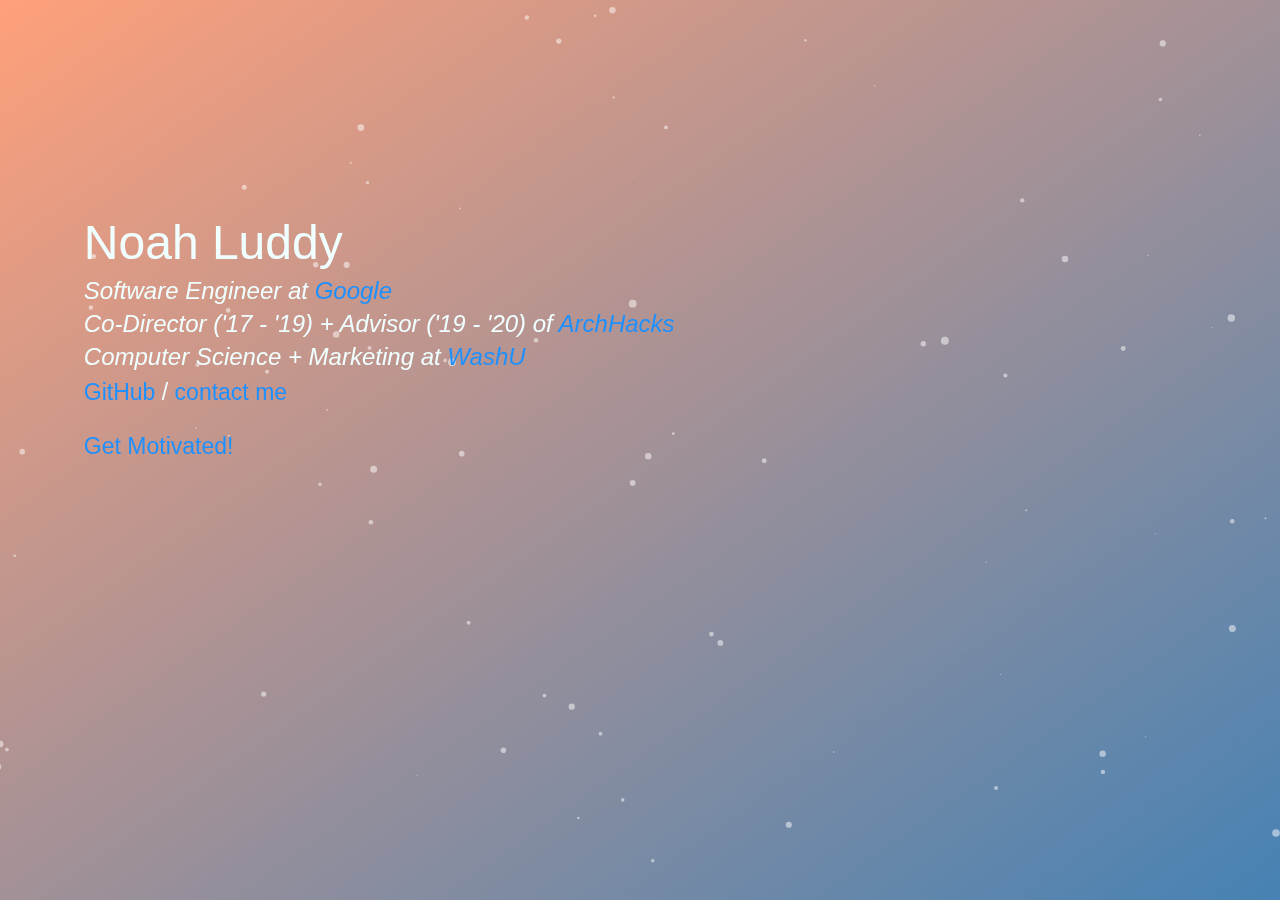
<file: index.html>
<!DOCTYPE html>
<html>

    <head>
        <meta name="viewport" content="user-scalable=no, width=device-width, initial-scale=1.0">
        <meta name="description" content="Noah Luddy is a student at Washington University in St. Louis">
        <meta name="google-site-verification" content="i-QgyD0QhKy_1NoTFaoaSGyS6JBBjYHwEkN7vfniqgk" />
        <title>Noah Luddy</title>
        <link rel="shortcut icon" href="favicon.ico?" type="image/x-icon" />
        <link rel="icon" href="favicon.ico?" type="image/x-icon" />
        <style>
            html {
                height: 100%;
                font-family: Source Sans Pro, Lato, Calibri, sans-serif;
                color: azure;
                overflow: hidden;
            }

            body {
                background: steelblue;
                /* For browsers that do not support gradients */
                background: -webkit-linear-gradient(left top, lightsalmon, steelblue);
                /* For Safari 5.1 to 6.0 */
                background: -o-linear-gradient(bottom right, lightsalmon, steelblue);
                /* For Opera 11.1 to 12.0 */
                background: -moz-linear-gradient(bottom right, lightsalmon, steelblue);
                /* For Firefox 3.6 to 15 */
                background: linear-gradient(to bottom right, lightsalmon, steelblue);
                /* Standard syntax (must be last) */
            }

            #text-container {
                margin-left: 6%;
                margin-top: 17%;
                font-weight: normal;
                z-index: 10;
            }

            #name {
                font-weight: inherit;
                font-size: 48px;
            }

            #first-sub {
                margin-top: -25px;
            }

            .subtitle {
                font-weight: inherit;
                font-style: italic;
                margin-top: -15px;
            }

            a {
                text-decoration: none;
                color: dodgerblue;
            }

            a:hover {
                text-decoration: underline;
            }

            #links {
                margin-top: -12px;
                font-size: 23px;
                font-weight: normal;
            }

            #particles-js {
                position: absolute;
                width: 100%;
                height: 100%;
                margin-top: -240px;
                margin-left: -8px;
                z-index: -1;
            }
        </style>
    </head>

    <body>
        <div id="particles-js"></div>
        <div id="text-container">
            <h1 id="name">Noah Luddy</h1>
            <h2 id="first-sub" class="subtitle">Software Engineer at <a href="https://www.google.com"
                    target="_blank">Google</a></h2>
            <h2 class="subtitle">Co-Director ('17 - '19) + Advisor ('19 - '20) of <a href="https://archhacks.io"
                    target="_blank">ArchHacks</a>
            </h2>
            <h2 class="subtitle">Computer Science + Marketing at <a href="https://www.wustl.edu"
                    target="_blank">WashU</a></h2>
            <div id="links">
                <a href="https://github.com/noahluddy" target="_blank">GitHub</a> /
                <a href=""
                    onclick="var win = window.open('', '', 'toolbar=0,scrollbars=0,location=0,statusbar=0,menubar=0,resizable=0,width=500,height=300'); win.document.body.innerHTML = 'noah [at] noahluddy [dot] com';"
                    title="Reveal my e-mail address">contact me</a>
                <br><br>
                <a href="/get-motivated" target="_blank">Get Motivated!</a>
            </div>
        </div>
        <script src="particles.js"></script>
        <script>
            particlesJS("particles-js", {
                "particles": {
                    "number": {
                        "value": 100,
                        "density": {
                            "enable": false,
                            "value_area": 800
                        }
                    },
                    "color": {
                        "value": "#ffffff"
                    },
                    "shape": {
                        "type": "circle",
                        "stroke": {
                            "width": 0,
                            "color": "#000000"
                        },
                        "polygon": {
                            "nb_sides": 5
                        },
                        "image": {
                            "src": "img/github.svg",
                            "width": 100,
                            "height": 100
                        }
                    },
                    "opacity": {
                        "value": 0.5,
                        "random": false,
                        "anim": {
                            "enable": false,
                            "speed": 1,
                            "opacity_min": 0.1,
                            "sync": false
                        }
                    },
                    "size": {
                        "value": 4,
                        "random": true,
                        "anim": {
                            "enable": false,
                            "speed": 40,
                            "size_min": 0.1,
                            "sync": false
                        }
                    },
                    "line_linked": {
                        "enable": false,
                        "distance": 150,
                        "color": "#ffffff",
                        "opacity": 0.4,
                        "width": 1
                    },
                    "move": {
                        "enable": true,
                        "speed": 2,
                        "direction": "none",
                        "random": false,
                        "straight": false,
                        "out_mode": "out",
                        "bounce": false,
                        "attract": {
                            "enable": false,
                            "rotateX": 600,
                            "rotateY": 1200
                        }
                    }
                },
                "interactivity": {
                    "detect_on": "canvas",
                    "events": {
                        "onhover": {
                            "enable": false,
                            "mode": "repulse"
                        },
                        "onclick": {
                            "enable": false,
                            "mode": "push"
                        },
                        "resize": true
                    },
                    "modes": {
                        "grab": {
                            "distance": 316.71011279752463,
                            "line_linked": {
                                "opacity": 0
                            }
                        },
                        "bubble": {
                            "distance": 400,
                            "size": 40,
                            "duration": 2,
                            "opacity": 8,
                            "speed": 3
                        },
                        "repulse": {
                            "distance": 200,
                            "duration": 0.4
                        },
                        "push": {
                            "particles_nb": 4
                        },
                        "remove": {
                            "particles_nb": 2
                        }
                    }
                },
                "retina_detect": true
            });
        </script>
        <script>
            // Google Analytics
            (function (i, s, o, g, r, a, m) {
                i['GoogleAnalyticsObject'] = r; i[r] = i[r] || function () {
                    (i[r].q = i[r].q || []).push(arguments)
                }, i[r].l = 1 * new Date(); a = s.createElement(o),
                    m = s.getElementsByTagName(o)[0]; a.async = 1; a.src = g; m.parentNode.insertBefore(a, m)
            })(window, document, 'script', 'https://www.google-analytics.com/analytics.js', 'ga');
            ga('create', 'UA-104384013-1', 'auto');
            ga('send', 'pageview');
        </script>
    </body>

</html>
</file>
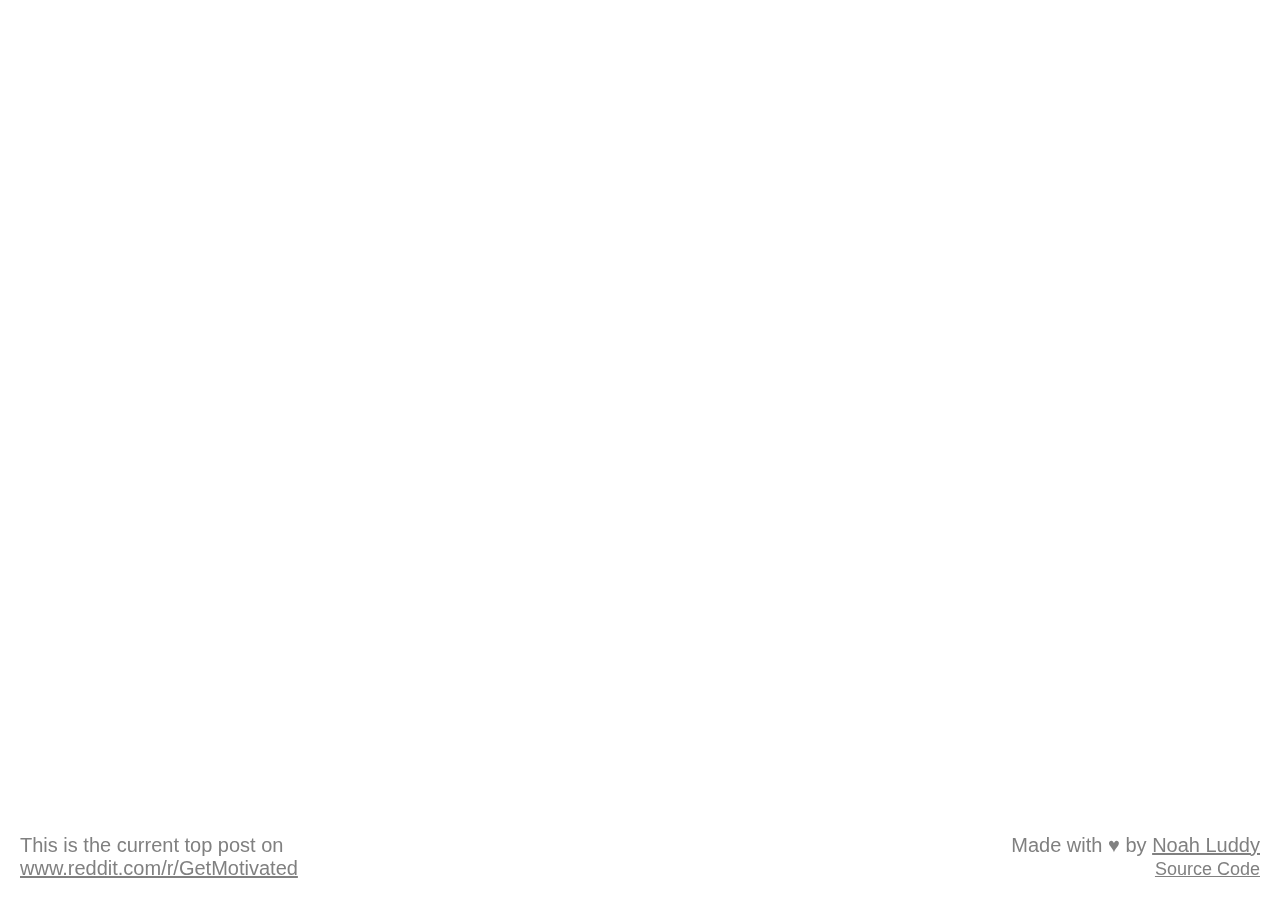
<file: get-motivated.html>
<!-- I left comments in the code to help other programmers. I always appreciate it when others do this. -->

<!doctype html>
<html>

    <head>
        <title>Get Motivated Today!</title>
        <script src="https://not-an-aardvark.github.io/snoowrap/snoowrap-v1.min.js"></script>
        <!-- This is the Reddit API Wrapper I used. It is pure Javascript and runs in the browser, meaning no calls to a local server are necessary. -->
        <link rel='shortcut icon' href='gm-favicon.ico' type='image/x-icon' />
        <!-- I got this image from Pixabay: https://pixabay.com/en/strong-arm-muscle-muscles-310873/ The image was labeled for free commercial use under Creative Commons CC0. Thanks Pixabay!-->
        <style>
            body {
                color: grey;
                font-family: Calibri, sans-serif;
                background-image: url(https://static.tumblr.com/ybdgkw4/ffzkxsss6/bg-400-paper2.jpg);
                /* This is the same background as www.fuckinghomepage.com for the curious */
            }

            h1 {
                text-align: center;
                margin: auto;
                font-size: 55px;
                width: 96%;
            }

            .content {
                display: block;
                margin: auto;
                position: relative;
                top: 25px;
                font-size: 24px;
            }

            .footer {
                position: fixed;
                bottom: 20px;
                width: 20%;
                font-size: 20px;
            }

            .link {
                color: grey;
            }

            #image,
            #imgur-album {
                border-radius: 2%;
                box-shadow: 0 0 40px dimgrey;
                width: 600px;
            }

            #text {
                width: 650px;
                line-height: 1.5;
            }

            #video-text {
                text-align: center;
            }

            #info {
                text-align: left;
                width: 280px;
                left: 20px;
            }

            #name {
                text-align: right;
                width: 250px;
                right: 20px;
            }

            #error {
                text-align: center;
                font-size: 20px;
            }

            #box {
                height: 1px;
            }

            #source-code {
                font-size: 18px;
            }
        </style>
    </head>

    <body onload="getPost()">
        <p id="error"></p>

        <a id="title-link" target="_blank" class="link">
            <h1 id="title"></h1>
        </a>

        <img id="image" class="content">

        <p id="text" class="content"></p>

        <p id="video-text" class="content"><a id="video-article" class="link"></a></p>

        <p id="box"></p>

        <div id="name" class="footer">Made with <span id="heart">&hearts;</span> by <a href="http://www.noahluddy.com"
                target="_blank" class="link">Noah Luddy</a> <span id="source-code"><a
                    href="https://github.com/noahluddy/noahluddy.com/blob/master/get-motivated.html" target="_blank"
                    class="link">Source Code</a></span></div>

        <div id="info" class="footer">This is <span id="err1">the current</span> top post <span id="err2"></span> on <a
                href="https://www.reddit.com/r/GetMotivated" target="_blank"
                class="link">www.reddit.com/r/GetMotivated</a></div>

        <script type="text/javascript">
            function getPost() {
                var r = new window.snoowrap({
                    userAgent: 'GM',
                    clientId: 'wX8uBrdsSoyhAw',
                    clientSecret: 'TjjF1UEas2AVtA3p2Vas4W4yuOU',
                    refreshToken: '63804802-CztDrjIBdfYBZ953ocBLK9NF510'
                });

                var go = true;

                var submissions = r.getSubreddit('getmotivated').getHot({ limit: 20 })
                    .catch(function (err) {  // If something goes wrong connecting to reddit
                        console.log(err);
                        error();
                        go = false;
                    });

                var top_post = submissions.filter(post => post.link_flair_text != 'Announcement' && post.score > 99 && !post.url.endsWith('gifv') && !post.url.endsWith('gif'))[0];

                top_post.then(function (result) {
                    console.log(result); // For debugging purposes and so users can see what the structure of the submission object looks like
                    if (result == undefined) {
                        error();
                        go = false;
                    }
                });

                if (go) {
                    var top_title = top_post.title;
                    top_title.then(function (result) {
                        title = fixTitle(result);
                        document.getElementById('title').innerHTML = title;
                    });

                    top_post.permalink.then(function (result) {
                        document.getElementById('title-link').href = "https://www.reddit.com" + result;
                    });

                    top_post.link_flair_text.then(function (result) {
                        switch (result) {
                            case 'IMAGE':
                                var img_url = top_post.url;
                                img_url.then(function (result) {
                                    result = fixImgurLink(result);
                                    document.getElementById('image').src = result;
                                });
                                break;
                            case 'VIDEO':
                            case 'ARTICLE':
                                var content_url = top_post.url;
                                content_url.then(function (result) {
                                    document.getElementById('video-article').href = result;
                                    document.getElementById('video-article').innerHTML = result;
                                })
                                break;
                            default:
                                var top_text = top_post.selftext_html;  // Calling selftext_html rather than just selftext preserves the original style (paragraphs, number lists, etc...)
                                top_text.then(function (result) {
                                    if (result != '' && result != '.' && result != null) {
                                        document.getElementById('text').innerHTML = result;
                                    } else {  // Self Text is empty, so we'll move the title more to the center of the page
                                        document.getElementById('title').style.marginTop = '120px';
                                    }
                                });
                                break;
                        }
                    });
                }
            }

            function fixTitle(title) {  // Gets rid of the default title tags automatically given to each post by GetMotivated. Also capitalizes the title if it is not already.
                var almostFixed = title.replace(/ *\[[^)]*\] */g, ""); // I got this regex from here: https://stackoverflow.com/questions/4292468/javascript-regex-remove-text-between-parentheses
                var letter = '';
                var index;
                if (almostFixed.substring(0, 1) == ' ') {  // If [Image] title
                    letter = almostFixed.substring(1, 2);
                    index = 2;
                } else {  // If [Image]title
                    letter = almostFixed.substring(0, 1);
                    index = 1;
                }
                return letter.toUpperCase() + almostFixed.substring(index);
            }

            function fixImgurLink(link) {  // We want i.imgur.com/picID
                if (link.indexOf('imgur') === -1 || link.substring(7, 9) === 'i.') {  // If nothing is wrong
                    return link;
                } else if (link.indexOf('/gallery/') != -1) {  // If imgur.com/gallery/picID
                    return 'http://imgur.com/' + link.substring(link.indexOf('y/') + 2) + '.jpg';
                } else {  // If imgur.com/picID
                    return link + '.jpg';  // Even if the file isn't a jpg, imgur still accepts the .jpg extension to view the content. (Thanks Imgur!)
                }
            }

            function error() {
                document.getElementById('error').innerHTML = 'There was a problem connecting to Reddit, so here\'s a top post of all time';
                document.getElementById('title').innerHTML = 'Louis C.K. gives great life advice.';
                document.getElementById('image').src = 'http://i.imgur.com/YG38LBt.jpg';
                document.getElementById('err1').innerHTML = 'a';
                document.getElementById('err2').innerHTML = 'of all time';
            }
        </script>

        <script>
            // This is Google Analytics, which allows me to see how many people visit the site
            (function (i, s, o, g, r, a, m) {
                i['GoogleAnalyticsObject'] = r; i[r] = i[r] || function () {
                    (i[r].q = i[r].q || []).push(arguments)
                }, i[r].l = 1 * new Date(); a = s.createElement(o),
                    m = s.getElementsByTagName(o)[0]; a.async = 1; a.src = g; m.parentNode.insertBefore(a, m)
            })(window, document, 'script', 'https://www.google-analytics.com/analytics.js', 'ga');
            ga('create', 'UA-86722706-1', 'auto');
            ga('send', 'pageview');
        </script>
    </body>

</html>
</file>
